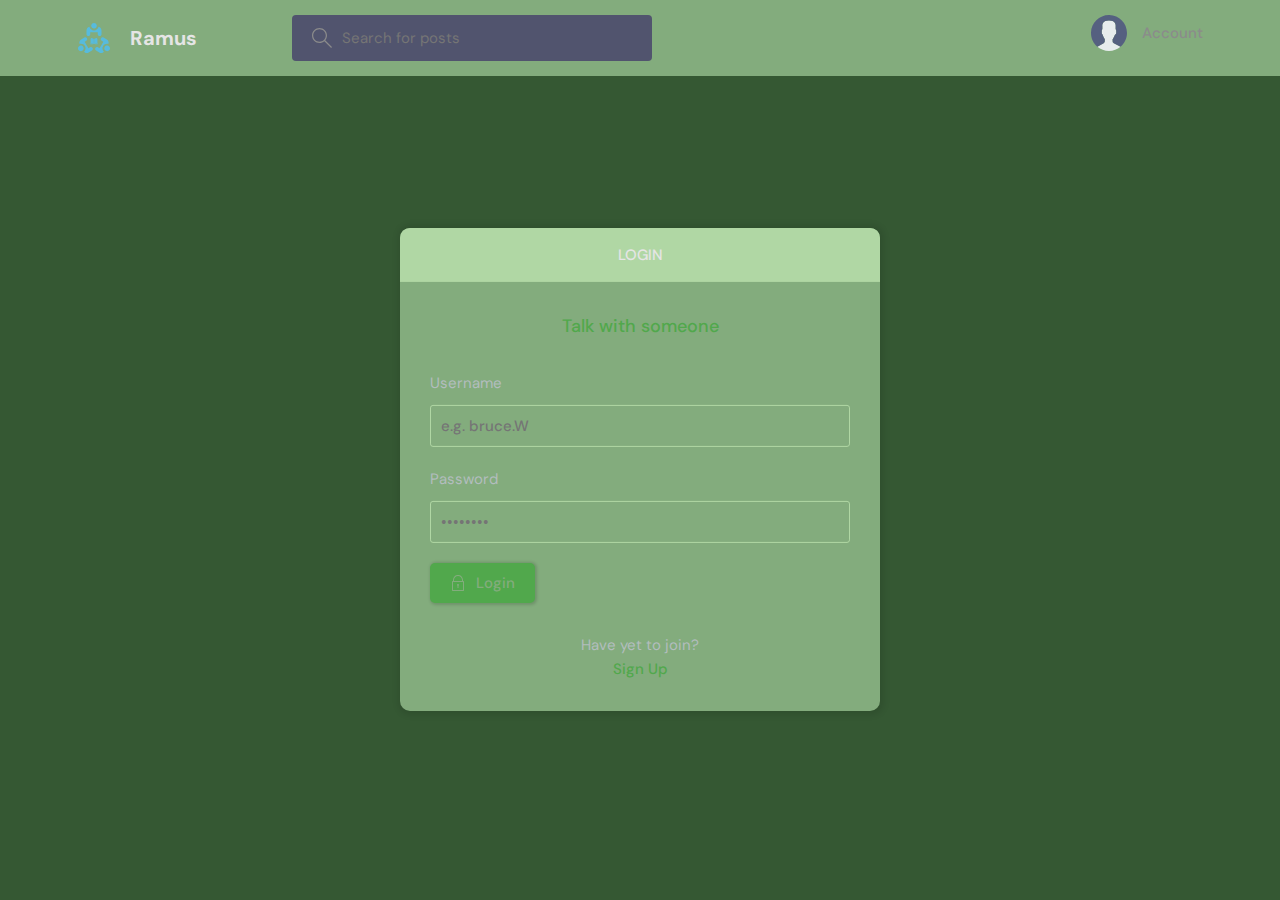
<file: theme/login.html>
<!DOCTYPE html>
<html lang="en">
  <head>
    <meta charset="UTF-8" />
    <meta http-equiv="X-UA-Compatible" content="IE=edge" />
    <meta name="viewport" content="width=device-width, initial-scale=1.0" />
    <link rel="shortcut icon" href="assets/favicon.ico" type="image/x-icon" />
    <link rel="stylesheet" href="style.css" />
    <title>Ramus - branch out</title>
  </head>
  <body>
    <header class="header header--loggedIn">
      <div class="container">
        <a href="/" class="header__logo">
          <img src="assets/logo.svg" />
          <h1>Ramus</h1>
        </a>
        <form class="header__search">
          <label>
            <svg
              version="1.1"
              xmlns="http://www.w3.org/2000/svg"
              width="32"
              height="32"
              viewBox="0 0 32 32"
            >
              <title>search</title>
              <path
                d="M32 30.586l-10.845-10.845c1.771-2.092 2.845-4.791 2.845-7.741 0-6.617-5.383-12-12-12s-12 5.383-12 12c0 6.617 5.383 12 12 12 2.949 0 5.649-1.074 7.741-2.845l10.845 10.845 1.414-1.414zM12 22c-5.514 0-10-4.486-10-10s4.486-10 10-10c5.514 0 10 4.486 10 10s-4.486 10-10 10z"
              ></path>
            </svg>
            <input placeholder="Search for posts" />
          </label>
        </form>
        <nav class="header__menu">
          <!-- Not Logged In -->
          <a href="/login.html">
            <img src="./assets/avatar.svg" />
            <p>Account</p>
          </a>

          <!-- Logged In -->
          <!-- <a href="#">
            <div class="avatar avatar--medium active">
              <img src="https://randomuser.me/api/portraits/men/37.jpg" />
            </div>
            <p>John Doe <span>@john_doe</span></p>
            <svg
              version="1.1"
              xmlns="http://www.w3.org/2000/svg"
              width="32"
              height="32"
              viewBox="0 0 32 32"
            >
              <title>chevron-down</title>
              <path d="M16 21l-13-13h-3l16 16 16-16h-3l-13 13z"></path>
            </svg>
          </a> -->
        </nav>
      </div>
    </header>
    <main class="auth layout">
      <div class="container">
        <div class="layout__box">
          <div class="layout__boxHeader">
            <div class="layout__boxTitle">
              <h3>Login</h3>
            </div>
          </div>
          <div class="layout__body">
            <h2 class="auth__tagline">Talk with someone</h2>

            <form class="form" action="#">
              <div class="form__group form__group">
                <label for="room_name">Username</label>
                <input id="username" name="username" type="text" placeholder="e.g. bruce.W" />
              </div>
              <div class="form__group">
                <label for="password">Password</label>
                <input
                  id="password"
                  name="password"
                  type="password"
                  placeholder="&bull;&bull;&bull;&bull;&bull;&bull;&bull;&bull;"
                />
              </div>

              <button class="btn btn--main" type="submit">
                <svg
                  version="1.1"
                  xmlns="http://www.w3.org/2000/svg"
                  width="32"
                  height="32"
                  viewBox="0 0 32 32"
                >
                  <title>lock</title>
                  <path
                    d="M27 12h-1v-2c0-5.514-4.486-10-10-10s-10 4.486-10 10v2h-1c-0.553 0-1 0.447-1 1v18c0 0.553 0.447 1 1 1h22c0.553 0 1-0.447 1-1v-18c0-0.553-0.447-1-1-1zM8 10c0-4.411 3.589-8 8-8s8 3.589 8 8v2h-16v-2zM26 30h-20v-16h20v16z"
                  ></path>
                  <path
                    d="M15 21.694v4.306h2v-4.306c0.587-0.348 1-0.961 1-1.694 0-1.105-0.895-2-2-2s-2 0.895-2 2c0 0.732 0.413 1.345 1 1.694z"
                  ></path>
                </svg>

                Login
              </button>
            </form>

            <div class="auth__action">
              <p>Have yet to join?</p>
              <a href="signup.html" class="btn btn--link">Sign Up</a>
            </div>
          </div>
        </div>
      </div>
    </main>
  </body>
</html>
</file>
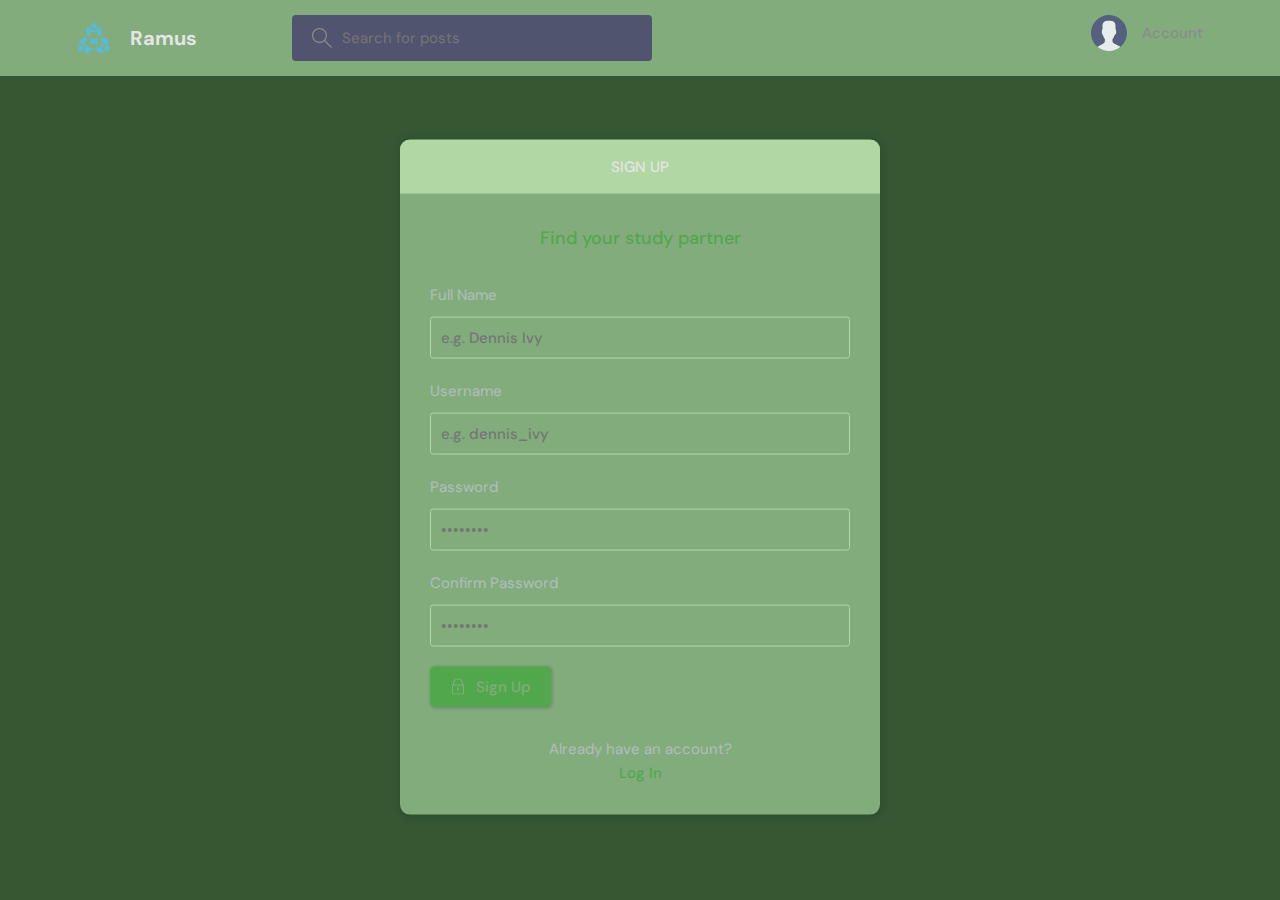
<file: theme/signup.html>
<!DOCTYPE html>
<html lang="en">
  <head>
    <meta charset="UTF-8" />
    <meta http-equiv="X-UA-Compatible" content="IE=edge" />
    <meta name="viewport" content="width=device-width, initial-scale=1.0" />
    <link rel="shortcut icon" href="assets/favicon.ico" type="image/x-icon" />
    <link rel="stylesheet" href="style.css" />
    <title>Ramus - branch out</title>
  </head>
  <body>
    <header class="header header--loggedIn">
      <div class="container">
        <a href="/" class="header__logo">
          <img src="assets/logo.svg" />
          <h1>Ramus</h1>
        </a>
        <form class="header__search">
          <label>
            <svg
              version="1.1"
              xmlns="http://www.w3.org/2000/svg"
              width="32"
              height="32"
              viewBox="0 0 32 32"
            >
              <title>search</title>
              <path
                d="M32 30.586l-10.845-10.845c1.771-2.092 2.845-4.791 2.845-7.741 0-6.617-5.383-12-12-12s-12 5.383-12 12c0 6.617 5.383 12 12 12 2.949 0 5.649-1.074 7.741-2.845l10.845 10.845 1.414-1.414zM12 22c-5.514 0-10-4.486-10-10s4.486-10 10-10c5.514 0 10 4.486 10 10s-4.486 10-10 10z"
              ></path>
            </svg>
            <input placeholder="Search for posts" />
          </label>
        </form>
        <nav class="header__menu">
          <!-- Not Logged In -->
          <a href="/login.html">
            <img src="./assets/avatar.svg" />
            <p>Account</p>
          </a>

          <!-- Logged In -->
          <!-- <a href="#">
            <div class="avatar avatar--medium active">
              <img src="https://randomuser.me/api/portraits/men/37.jpg" />
            </div>
            <p>John Doe <span>@john_doe</span></p>
            <svg
              version="1.1"
              xmlns="http://www.w3.org/2000/svg"
              width="32"
              height="32"
              viewBox="0 0 32 32"
            >
              <title>chevron-down</title>
              <path d="M16 21l-13-13h-3l16 16 16-16h-3l-13 13z"></path>
            </svg>
          </a> -->
        </nav>
      </div>
    </header>
    <main class="auth layout">
      <div class="container">
        <div class="layout__box">
          <div class="layout__boxHeader">
            <div class="layout__boxTitle">
              <h3>Sign up</h3>
            </div>
          </div>
          <div class="layout__body">
            <h2 class="auth__tagline">Find your study partner</h2>

            <form class="form" action="#">
              <div class="form__group form__group">
                <label for="fullname">Full Name</label>
                <input id="fullname" name="fullname" type="text" placeholder="e.g. Dennis Ivy" />
              </div>
              <div class="form__group form__group">
                <label for="room_name">Username</label>
                <input id="username" name="username" type="text" placeholder="e.g. dennis_ivy" />
              </div>
              <div class="form__group">
                <label for="password">Password</label>
                <input
                  id="password"
                  name="password"
                  type="password"
                  placeholder="&bull;&bull;&bull;&bull;&bull;&bull;&bull;&bull;"
                />
              </div>

              <div class="form__group">
                <label for="confirm_password">Confirm Password</label>
                <input
                  id="confirm_password"
                  name="confirm_password"
                  type="password"
                  placeholder="&bull;&bull;&bull;&bull;&bull;&bull;&bull;&bull;"
                />
              </div>

              <button class="btn btn--main" type="submit">
                <svg
                  version="1.1"
                  xmlns="http://www.w3.org/2000/svg"
                  width="32"
                  height="32"
                  viewBox="0 0 32 32"
                >
                  <title>lock</title>
                  <path
                    d="M27 12h-1v-2c0-5.514-4.486-10-10-10s-10 4.486-10 10v2h-1c-0.553 0-1 0.447-1 1v18c0 0.553 0.447 1 1 1h22c0.553 0 1-0.447 1-1v-18c0-0.553-0.447-1-1-1zM8 10c0-4.411 3.589-8 8-8s8 3.589 8 8v2h-16v-2zM26 30h-20v-16h20v16z"
                  ></path>
                  <path
                    d="M15 21.694v4.306h2v-4.306c0.587-0.348 1-0.961 1-1.694 0-1.105-0.895-2-2-2s-2 0.895-2 2c0 0.732 0.413 1.345 1 1.694z"
                  ></path>
                </svg>

                Sign Up
              </button>
            </form>

            <div class="auth__action">
              <p>Already have an account?</p>
              <a href="login.html" class="btn btn--link">Log In</a>
            </div>
          </div>
        </div>
      </div>
    </main>
  </body>
</html>
</file>
<file: theme/style.css>
@import url("https://fonts.googleapis.com/css2?family=DM+Sans:wght@400;500;700&display=swap");

:root {
  --color-main: #51a84c;
  --color-main-light: #e1f6fb;
  --color-dark: #83ac7d;
  --color-dark-medium: #51546e;
  --color-dark-light: #b0d7a4;
  --color-light: #e5e5e5;
  --color-gray: #8b8b8b;
  --color-light-gray: #b2bdbd;
  --color-bg: #355833;
  --color-success: #5dd693;
  --color-error: #fc4b0b;
}

/*========== base styles ==========*/

* {
  font-family: "DM Sans", -apple-system, BlinkMacSystemFont, "Segoe UI", Roboto, Oxygen, Ubuntu, Cantarell, "Open Sans",
    "Helvetica Neue", sans-serif;
  margin: 0;
  padding: 0;
  box-sizing: border-box;
  text-rendering: optimizeLegibility;
  /* color: inherit; */
  font-size: inherit;
}

html {
  font-size: 56.25%;
}

@media only screen and (min-width: 1200px) {
  html {
    font-size: 62.5%;
  }
}

@media only screen and (min-width: 2100px) {
  html {
    font-size: 75%;
  }
}

body {
  line-height: 1.6;
  font-weight: 400;
  font-size: 1.5rem;
  color: var(--color-light-gray);
  background-color: var(--color-bg);
  min-height: 100vh;
}

img {
  width: 100%;
}

a {
  display: inline-block;
  color: var(--color-main);
  text-decoration: none;
}

/*========== components ==========*/
.container {
  max-width: 120rem;
  width: 90%;
  margin: auto;
}

.btn {
  background-color: transparent;
  border: none;
  display: inline-flex;
  align-items: center;
  gap: 1rem;
  cursor: pointer;
  transition: all ease-in-out 0.3s;
  padding: 1rem 2rem;
  border-radius: 5px;
  box-shadow: 1px 1px 3px 1px rgba(0, 0, 0, 0.15);
  font-weight: 500;
}

.btn--link {
  border-radius: 0;
  padding: 0;
  color: var(--color-main);
  box-shadow: none;
}

.btn--link:hover {
  text-decoration: underline;
}

.btn--main {
  background-color: var(--color-main);
  color: var(--color-dark);
}

.btn:hover {
  opacity: 0.9;
}

.btn--dark {
  background-color: var(--color-dark-light);
  color: var(--color-light);
}

.btn > svg {
  fill: currentColor;
  width: 1.6rem;
  height: 1.6rem;
}

.btn--pill {
  border-radius: 10rem;
  font-size: 1.4rem;
  font-weight: 700;
  padding: 6px 2.5rem;
  color: var(--color-main);
  background: transparent;
  border: 2px solid var(--color-main);
}

.action-button {
  background: transparent;
  border: none;
  outline: none;
  cursor: pointer;
}

.avatar {
  position: relative;
  display: inline-block;
  border-radius: 50%;
  border: 2px solid var(--color-main);
}

.avatar img {
  display: block;
  border-radius: 50%;
  object-fit: cover;
  object-position: center;
}

.avatar::after {
  content: "";
  display: block;
  position: absolute;
  background-color: var(--color-gray);
  z-index: 111;
  border-radius: 50%;
  border: 0.3rem solid var(--color-dark);
}

.avatar.active::after {
  background-color: var(--color-success);
}

.avatar.avatar--small img {
  width: 2.8rem;
  height: 2.8rem;
}

.avatar.avatar--small:after {
  width: 0.7rem;
  height: 0.7rem;
  bottom: 0px;
  right: -6px;
}

.avatar.avatar--medium img {
  width: 3.6rem;
  height: 3.6rem;
  border-radius: 50%;
}

.avatar.avatar--medium:after {
  width: 0.7rem;
  height: 0.7rem;
  bottom: 0px;
  right: -6px;
}

.avatar.avatar--large img {
  display: block;
  width: 8rem;
  height: 8rem;
  border-radius: 50%;
}

.avatar.avatar--large:after {
  width: 1rem;
  height: 1rem;
  bottom: 2px;
  right: 3.5px;
}

.scroll::-webkit-scrollbar {
  width: 0.6rem;
  background-color: rgb(41, 41, 46);
}

.scroll::-webkit-scrollbar-thumb {
  border-radius: 1rem;
  background-color: var(--color-gray);
}

.dropdown-menu {
  z-index: 111;
  position: absolute;
  top: 5rem;
  right: 0.5rem;
  background: var(--color-dark-light);
  border-radius: 5px;
  box-shadow: 1px 1px 3px 1px rgba(0, 0, 0, 0.15);
  overflow: hidden;
  display: none;
}

.dropdown-menu.show {
  display: block;
}

.dropdown-menu a {
  padding: 1.2rem 4rem;
  display: block;
  color: var(--color-light) !important;
  font-weight: 500;
  font-size: 1.4rem;
}

.dropdown-menu a:hover {
  background-color: var(--color-dark-medium);
}

.dropdown-menu > a:not(:last-child) {
  border-bottom: 1px solid var(--color-dark-medium);
}

.dropdown-menu a svg {
  fill: var(--color-light);
}

.mobile-menu {
  margin-bottom: 3rem;
}

.mobile-menuItems {
  display: flex;
  align-items: center;
  justify-content: center;
  gap: 1rem;
}

@media screen and (min-width: 500px) {
  .mobile-menu {
    display: none;
  }
}

/*==============================
=>  Header Section
================================*/

.header {
  padding: 1.5rem;
  background-color: var(--color-dark);
}

.header > .container {
  display: flex;
  gap: 9.5rem;
}

.header__logo,
.header__user {
  display: flex;
  gap: 2rem;
  align-items: center;
}

.header__logo > img {
  height: 3.2rem;
  width: 3.2rem;
}

.header__logo > h1 {
  font-weight: 700;
  font-size: 2rem;
  color: var(--color-light);
}

.header__search > label {
  background-color: var(--color-dark-medium);
  padding: 1.3rem 1rem;
  display: flex;
  align-items: center;
  gap: 1rem;
  border-radius: 4px;
}

.header__search svg {
  fill: var(--color-gray);
  width: 2rem;
  height: 2rem;
  margin-left: 1rem;
}

.header__search input {
  width: 30rem;
  background: transparent;
  border: none;
  outline: none;
  color: var(--color-light);
}

@media screen and (max-width: 800px) {
  .header__search input {
    width: 20rem;
  }

  .header > .container {
    gap: 3rem;
  }
}

@media screen and (max-width: 700px) {
  .header__logo h1 {
    display: none;
  }
}

@media screen and (max-width: 500px) {
  .header__search {
    display: none;
  }
}

.header__menu {
  margin-left: auto;
  position: relative;
}

.header__menu a {
  display: flex;
  gap: 1.5rem;
  align-items: center;
  font-weight: 500;
  text-decoration: none;
  color: var(--color-gray);
}

.header__menu img {
  height: 3.6rem;
}

.header__menu p {
  line-height: 1.2;
}

.header__menu span {
  color: var(--color-main);
  font-weight: 500;
  font-size: 1.4rem;
  display: block;
}

.header__menu svg {
  width: 1.6rem;
  height: 1.6rem;
  fill: var(--color-dark-light);
}

.dropdown-button {
  background: transparent;
  border: 0;
  outline: 0;
  cursor: pointer;
}

.dropdown-button:hover svg {
  fill: var(--color-main);
}

/*==============================
=>  Layout
================================*/

.layout {
  margin-top: 2.4rem;
}

.layout > .container {
  display: flex;
  justify-content: space-between;
  align-items: flex-start;
}

.layout--3 > .container > div:first-child {
  flex-basis: 18%;
  max-width: 22.5rem;
}

.layout--3 > .container > div:nth-child(2) {
  flex-basis: 50%;
}

.layout--3 > .container > div:last-child {
  flex-basis: 25%;
}

.layout--2 > .container > div:first-child {
  flex-basis: 72%;
}

.layout--2 > .container > div:last-child {
  flex-basis: 25%;
}
/*========== Layout Box ==========*/

.layout__box {
  width: 90%;
  max-width: 48rem;
  min-height: 40rem;
  position: absolute;
  top: 50%;
  left: 50%;
  transform: translate(-50%, -46%);
  background-color: var(--color-dark);
  border-radius: 1rem;
  box-shadow: 1px 1px 6px 3px rgba(0, 0, 0, 0.1);
  overflow: hidden;
}

.layout__boxHeader {
  display: flex;
  padding: 1.5rem;
  background-color: var(--color-dark-light);
}

.layout__boxTitle {
  display: flex;
  gap: 1.5rem;
  align-items: center;
}

.layout__boxTitle h3 {
  text-transform: uppercase;
  font-weight: 500;
  color: var(--color-light);
}

.layout__boxTitle svg {
  width: 1.6rem;
  height: 1.6rem;
  fill: var(--color-main);
}

.layout__body {
  margin: 3rem;
}

@media screen and (max-width: 900px) {
  .activities,
  .topics {
    display: none;
  }

  .layout--3 > .container > div:nth-child(2) {
    flex-basis: 100%;
  }
}

/*==============================
=>  Topics
================================*/

.form__group {
  margin-bottom: 2rem;
  width: 100%;
}

.form__split {
  display: flex;
  gap: 1.5rem;
}

.form__group label {
  display: block;
  font-size: 1.5rem;
  margin-bottom: 1rem;
}

.form__group input,
.form__group textarea,
.form__group select {
  background: transparent;
  border: 1px solid var(--color-dark-light);
  padding: 1rem;
  border-radius: 3px;
  width: 100%;
  color: var(--color-light);
  font-weight: 500;
  outline: none;
}

.form__group input:focus,
.form__group textarea:focus {
  border-color: var(--color-main);
}

.form__group textarea {
  background: transparent;
  height: 10rem;
  resize: none;
}

.form__group select {
  color: var(--color-gray);
  font-weight: 400;
}

.form__group select option {
  background-color: var(--color-dark-light);
  color: var(--color-light);
  padding: 0 10rem;
}

.form__action {
  display: flex;
  justify-content: flex-end;
  gap: 3rem;
}

.form__hide {
  position: absolute;
  left: -9999px;
}

.form__avatar label {
  text-align: center;
  font-size: 1.8rem;
  font-weight: 500;
  color: var(--color-main);
  cursor: pointer;
}

.form__avatar label:hover {
  text-decoration: underline;
}

/*==============================
=>  Topics
================================*/

.topics__header {
  margin-bottom: 2rem;
}

.topics__header h2 {
  text-transform: uppercase;
  font-weight: 500;
  color: var(--color-dark-light);
}

.topics__list {
  list-style: none;
}

.topics__list li a {
  display: flex;
  justify-content: space-between;
  margin-bottom: 3rem;
  font-weight: 500;
  color: var(--color-light-gray);
  transition: all 0.3s ease-in-out;
}

.topics__list li a.active,
.topics__list li a:hover {
  color: var(--color-main);
}

.topics__list li a span {
  padding: 0.5rem 1rem;
  background-color: var(--color-dark);
  border-radius: 3px;
  font-size: 1.3rem;
  font-weight: 700;
  letter-spacing: 1px;
}

.topics-page a:hover {
  text-decoration: underline;
}

.topics-page .topics__list li:not(:last-child) a {
  margin: 2rem 0;
  padding-bottom: 1rem;
  text-decoration: none;
  border-bottom: 1px solid var(--color-dark-medium);
}

.topics-page .header__search {
  display: block;
}

@media screen and (max-width: 500px) {
  .mobile-menu .header__search {
    display: block;
    margin-bottom: 2.4rem;
  }
}

/*==============================
=>  Room List
================================*/

.roomList__header {
  display: flex;
  justify-content: space-between;
  align-items: center;
  margin-bottom: 2.4rem;
}

.roomList__header h2 {
  text-transform: uppercase;
  font-weight: 500;
  color: var(--color-light);
  letter-spacing: 1px;
}

.roomList__header p {
  font-weight: 500;
  color: var(--color-dark-light);
}

/*========== Room List Room ==========*/

.roomListRoom {
  margin-bottom: 2.4rem;
  background-color: var(--color-dark);
  border-radius: 1rem;
  padding: 2rem;
}

.roomListRoom__header {
  display: flex;
  justify-content: space-between;
  align-items: center;
}

.roomListRoom__author {
  font-weight: 500;
  display: flex;
  align-items: center;
  gap: 1rem;
}

.roomListRoom__actions {
  display: flex;
  align-items: flex-start;
  gap: 1rem;
  position: relative;
}

.roomListRoom__actions span {
  font-size: 1.4rem;
  font-weight: 500;
}

.roomListRoom__actions svg {
  fill: var(--color-main);

  width: 1.6rem;
  height: 1.6rem;
}

.roomListRoom__content {
  margin: 1rem 0;
}

.roomListRoom__content a {
  font-size: 2rem;
  font-weight: 500;
  margin-bottom: 1.5rem;
  color: var(--color-light);
  transition: all 0.3s ease-in-out;
}

.roomListRoom__content a:hover {
  color: var(--color-main);
}

.roomListRoom__meta {
  border-top: 1px solid var(--color-dark-medium);
  padding-top: 1rem;
  display: flex;
  align-items: center;
  justify-content: space-between;
}

.roomListRoom__joined {
  color: var(--color-light-gray);
  display: flex;
  align-items: center;
  gap: 1rem;
  font-size: 1.4rem;
  font-weight: 500;
}

.roomListRoom__joined svg {
  fill: var(--color-main);
  width: 1.6rem;
  height: 1.6rem;
}

.roomListRoom__topic {
  padding: 5px 1.5rem;
  background-color: var(--color-dark-medium);
  border-radius: 5rem;
  font-weight: 500;
  font-size: 1.3rem;
}

/*==============================
=>  Activities
================================*/

.activities {
  background: var(--color-dark);
  border-radius: 5px;
  overflow: hidden;
}

.activities__header h2 {
  background-color: var(--color-dark-light);
  text-transform: uppercase;
  font-weight: 500;
  padding: 1rem 1.5rem;
  color: var(--color-light);
  letter-spacing: 1px;
  font-size: 1.4rem;
}

.activities__box {
  margin: 1.5rem;
  padding: 1.5rem;
  border: 2px solid var(--color-dark-medium);
  border-radius: 5px;
}

.activities__boxHeader p {
  font-size: 1.4rem;
  line-height: 1.3;
}

.activities__boxHeader p span {
  color: var(--color-gray);
  font-size: 1.2rem;
  display: block;
}

.activities__boxContent {
  margin-left: 4.2rem;
}

.activities__boxContent {
  font-size: 1.4rem;
}

.activities__boxContent a:hover {
  text-decoration: underline;
}

.activities__boxRoomContent {
  background: var(--color-bg);
  padding: 1rem;
  border-radius: 5px;
  margin-top: 1rem;
  margin-left: -4.2rem;
}

.roomListRoom__actions svg {
  fill: var(--color-light-gray);
}

/*==============================
=>  Create Room
================================*/

.create-room.layout .layout__box {
  max-width: 68rem;
}

/*==============================
=>  Update Account
================================*/

.update-account.layout .layout__box {
  max-width: 68rem;
}

/*==============================
=>  Delete Item
================================*/

.delete-item.layout .layout__box {
  max-width: 68rem;
}

/*==============================
=>  Auth
================================*/

.auth__tagline {
  text-align: center;
  margin-bottom: 3rem;
  color: var(--color-main);
  font-weight: 500;
  font-size: 1.8rem;
}
.auth .layout__boxHeader {
  text-align: center;
  justify-content: center;
}

.auth__action {
  margin-top: 3rem;
  text-align: center;
}

/*==============================
=>  Settings
================================*/

.settings__avatar {
  margin-bottom: 3rem;
  text-align: center;
  margin: 0 auto;
  display: flex;
  justify-content: center;
}

.settings__avatar .avatar {
  margin: 1rem;
}

/*==============================
=>  Profile
================================*/
.profile {
  margin-bottom: 3rem;
}

.profile__avatar {
  text-align: center;
}

.profile__info {
  text-align: center;
}

.profile__info h3 {
  font-size: 2rem;
  color: var(--color-light);
  font-weight: 400;
}

.profile__info p {
  color: var(--color-main);
  font-weight: 500;
  margin-bottom: 1rem;
}

.profile__about {
  margin-top: 2rem;
}

.profile__about h3 {
  text-transform: uppercase;
  color: var(--color-dark-light);
  margin-bottom: 0.5rem;
}

.profile-page .roomList__header {
  margin-bottom: 1.5rem;
}

.profile-page .roomList__header h2 {
  color: var(--color-dark-light);
}

/*==============================
=>  Room
================================*/

.room,
.participants {
  background: var(--color-dark);
  max-height: 87.5vh;
  border-radius: 0.7rem;
  overflow: hidden;
  position: relative;
}

@media screen and (max-width: 900px) {
  .participants {
    display: none;
  }

  .layout--2 > .container > div:first-child {
    flex-basis: 100%;
  }
}

.room__top,
.participants__top {
  background: var(--color-dark-light);
  display: flex;
  justify-content: space-between;
  align-items: center;
  padding: 1rem 2rem;
  position: relative;
}

.room__top svg,
.thread__top svg {
  width: 1.6rem;
  height: 1.6rem;
  fill: var(--color-light);
  cursor: pointer;
}

.room__topLeft {
  display: flex;
  align-items: flex-end;
  gap: 1rem;
}

.room__topLeft h3,
.participants__top {
  text-transform: uppercase;
  font-weight: 500;
  color: var(--color-light);
}

.room__topLeft svg {
  width: 1.6rem;
  height: 1.6rem;
  fill: var(--color-light);
}

.room__topRight {
  display: flex;
  column-gap: 1em;
}

.room__topRight svg {
  fill: var(--color-main-light);
}

.room__header {
  max-height: 30vh;
  overflow-y: auto;
  position: absolute;
  width: 95%;
  background: var(--color-dark);
  z-index: 999;
  top: 4.4rem;
  padding-top: 2rem;
  padding-bottom: 1rem;
}

@media screen and (max-width: 500px) {
  .room__header {
    top: 4.3rem;
    padding-right: 2rem;
  }
}

.room__box {
  padding-left: 2rem;
  padding-right: 2rem;
  height: 80.5vh;
  /* overflow-y: auto; */
  padding-bottom: 0;
}

@media screen and (max-width: 500px) {
  .room__box {
    padding-left: 2.5rem;
    padding-right: 2rem;
    height: 80.5vh;
    overflow-y: auto;
    padding-bottom: 0;
  }
}

.room__info {
  display: flex;
  justify-content: space-between;
}

.room__info h3 {
  font-size: 2.4rem;
  font-weight: 500;
  color: var(--color-main);
}

.room__hosted p {
  text-transform: uppercase;
  color: var(--color-gray);
  font-size: 1.2rem;
  font-weight: 700;
  line-height: 2;
}

.room__author {
  display: flex;
  gap: 1rem;
  align-items: center;
  margin-bottom: 1rem;
  transition: all 0.3s ease-in-out;
}

.room__author:hover {
  text-decoration: underline;
}

.room__topics {
  padding: 0.5rem 1.5rem;
  background: var(--color-dark-light);
  color: var(--color-light);
  display: inline-block;
  font-size: 1.4rem;
  border-radius: 1.5rem;
  margin: 1rem 0;
}

.room__conversation {
  margin-top: 1rem;
  margin-bottom: 4rem;
  height: 64%;
}

.threads h3 {
  text-transform: uppercase;
  font-weight: 500;
  color: var(--color-gray);
}

.threads {
  background: var(--color-bg);
  border-radius: 0.7rem;
  overflow-y: auto;
  height: 100%;
  margin-top: 28vh;
  padding: 0 2rem 4rem 2rem;
}

.thread {
  border-left: 2px solid var(--color-dark);
  padding-left: 1rem;
  margin: 2rem 0;
  padding: 2rem;
}

.thread__top {
  display: flex;
  align-items: center;
  justify-content: space-between;
}

.thread__top svg {
  fill: var(--color-dark-light);
}

.thread__author {
  display: flex;
  align-items: center;
  gap: 1.5rem;
  font-size: 1.4rem;
}

.thread__authorInfo {
  display: flex;
  align-items: center;
  gap: 1rem;
}

.thread__details {
  font-size: 1.4rem;
  margin-top: 0.5rem;
}

.room__message {
  padding: 2rem;
  position: absolute;
  z-index: 111;
  bottom: 0;
  left: 0;
  right: 0;
  background: transparent;
}

.room__message > form > input {
  resize: none;
  background-color: var(--color-dark-light);
  color: var(--color-light);
  border: none;
  outline: none;
  border-radius: 0.7rem;
  height: 4.5rem;
  width: 100%;
  margin-top: -1rem;
  padding: 1.2rem;
  font-size: 1.4rem;
  font-weight: 500;
  position: relative;
}

.room__message > form > input::placeholder {
  color: var(--color-light-gray);
}

.participants__top span {
  color: var(--color-main);
  font-size: 1.3rem;
  text-transform: none;
}

.participants__top {
  justify-content: flex-start;
  gap: 0.5rem;
}

.participants__list {
  padding: 2rem;
  height: 82.5vh;
  overflow-y: scroll;
  padding-bottom: 0;
}

.participant {
  display: flex;
  align-items: center;
  gap: 1.5rem;
  margin-bottom: 2rem;
}

.participant p {
  color: var(--color-light-gray);
  line-height: 1.2;
}

.participant span {
  display: block;
  font-weight: 500;
  color: var(--color-main);
  font-weight: 1.4rem;
}
</file>
